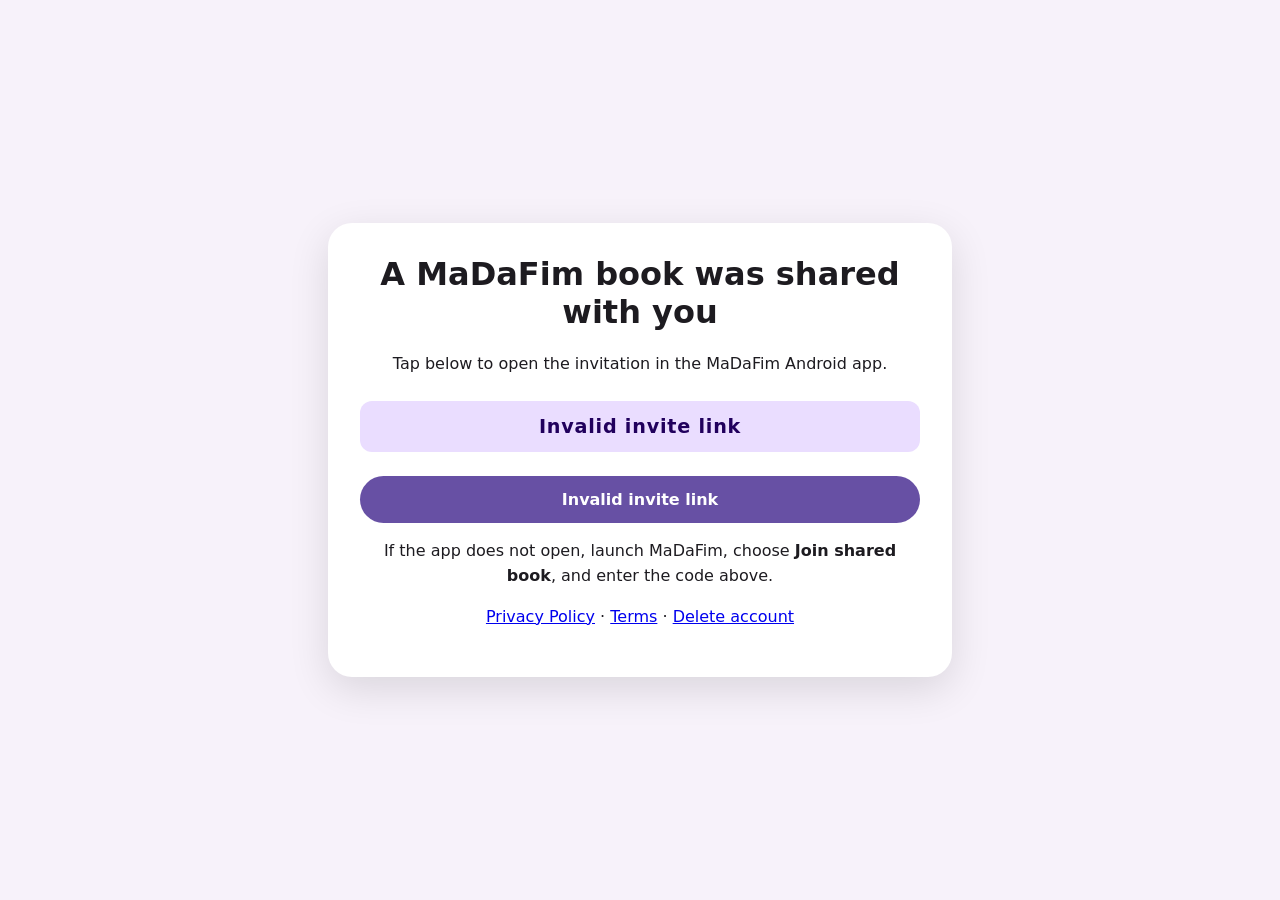
<file: hosting/index.html>
<!doctype html>
<html lang="en">
<head>
  <meta charset="utf-8">
  <meta name="viewport" content="width=device-width, initial-scale=1">
  <meta name="theme-color" content="#6750A4">
  <title>Open shared MaDaFim book</title>
  <style>
    :root {
      color-scheme: light dark;
      font-family: system-ui, -apple-system, BlinkMacSystemFont, "Segoe UI", sans-serif;
    }
    body {
      margin: 0;
      min-height: 100vh;
      display: grid;
      place-items: center;
      background: #f7f2fa;
      color: #1d1b20;
    }
    main {
      width: min(560px, calc(100% - 48px));
      padding: 32px;
      border-radius: 24px;
      background: white;
      box-shadow: 0 12px 40px rgba(0, 0, 0, .12);
      text-align: center;
    }
    h1 { margin-top: 0; }
    .code {
      margin: 24px 0;
      padding: 14px;
      border-radius: 12px;
      background: #eaddff;
      color: #21005d;
      font-size: 1.2rem;
      font-weight: 700;
      letter-spacing: .04em;
    }
    a.button {
      display: block;
      padding: 14px 20px;
      border-radius: 999px;
      background: #6750a4;
      color: white;
      text-decoration: none;
      font-weight: 700;
    }
    p { line-height: 1.55; }
  </style>
</head>
<body>
  <main>
    <h1>A MaDaFim book was shared with you</h1>
    <p>Tap below to open the invitation in the MaDaFim Android app.</p>
    <div class="code" id="code">Book invite</div>
    <a class="button" id="open-app" href="#">Open in MaDaFim</a>
    <p>If the app does not open, launch MaDaFim, choose <strong>Join shared book</strong>, and enter the code above.</p>
    <p><a href="/privacy.html">Privacy Policy</a> · <a href="/terms.html">Terms</a> · <a href="/delete-account.html">Delete account</a></p>
  </main>
  <script>
    const match = location.pathname.match(/\/book-invite\/(BK-[A-Z0-9]{12})/i);
    const code = match ? match[1].toUpperCase() : "";
    const target = `madafim://book-invite/${encodeURIComponent(code)}${location.search}`;
    document.getElementById("code").textContent = code || "Invalid invite link";
    const button = document.getElementById("open-app");
    if (code) {
      button.href = target;
    } else {
      button.removeAttribute("href");
      button.textContent = "Invalid invite link";
    }
  </script>
</body>
</html>
</file>
